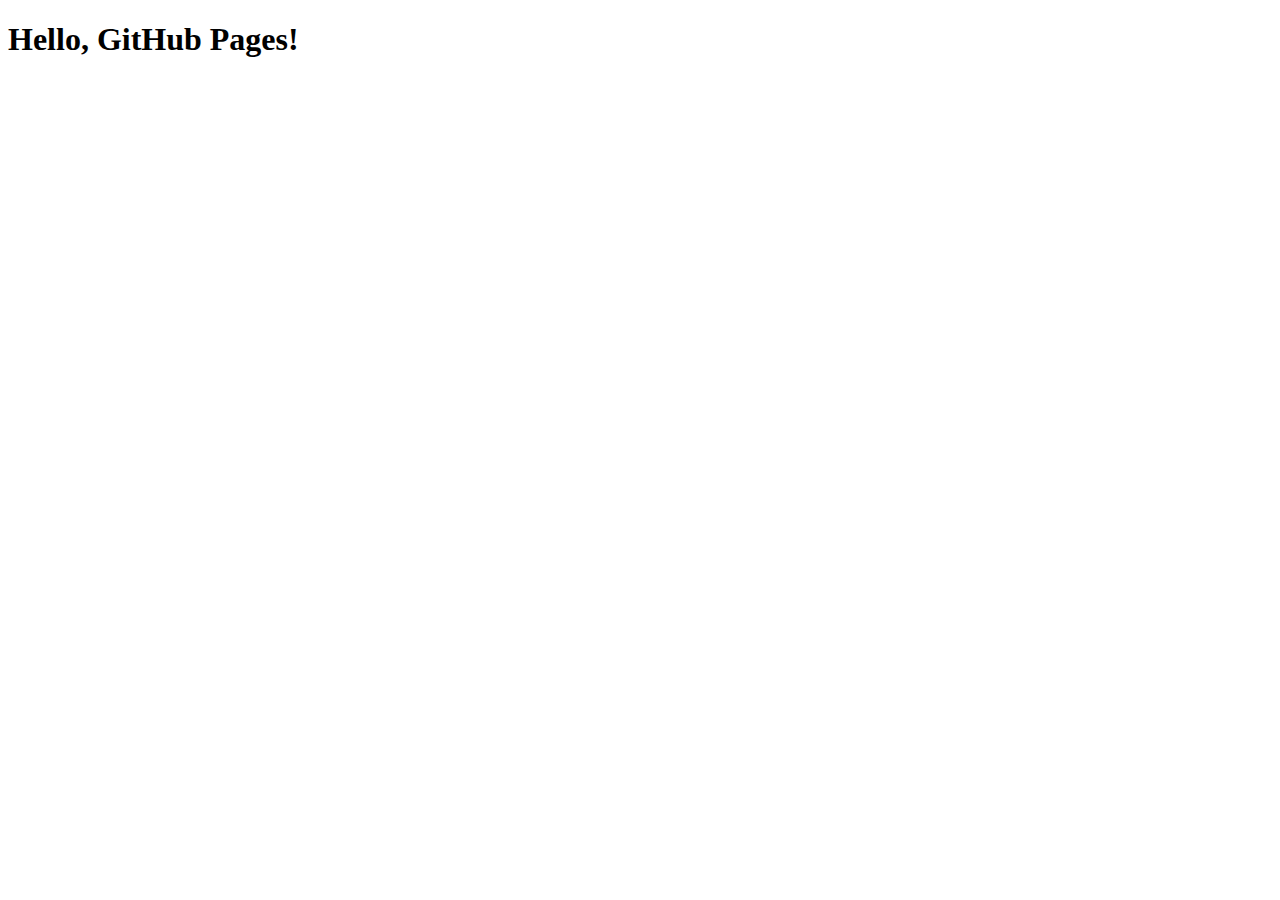
<file: index.html>
<!DOCTYPE html>
<html>
<head>
  <title>Yu-Heng (Ryan) Lei's Website</title>
  <meta charset="UTF-8">
</head>
<!-- Redirect in 1.5 seconds -->
<body onload="window.setTimeout(function(){ window.location = 'https://www.linkedin.com/in/ryanleitaiwan/'; }, 1500);">
<h1>Hello, GitHub Pages!</h1>
</body>
</html>
</file>
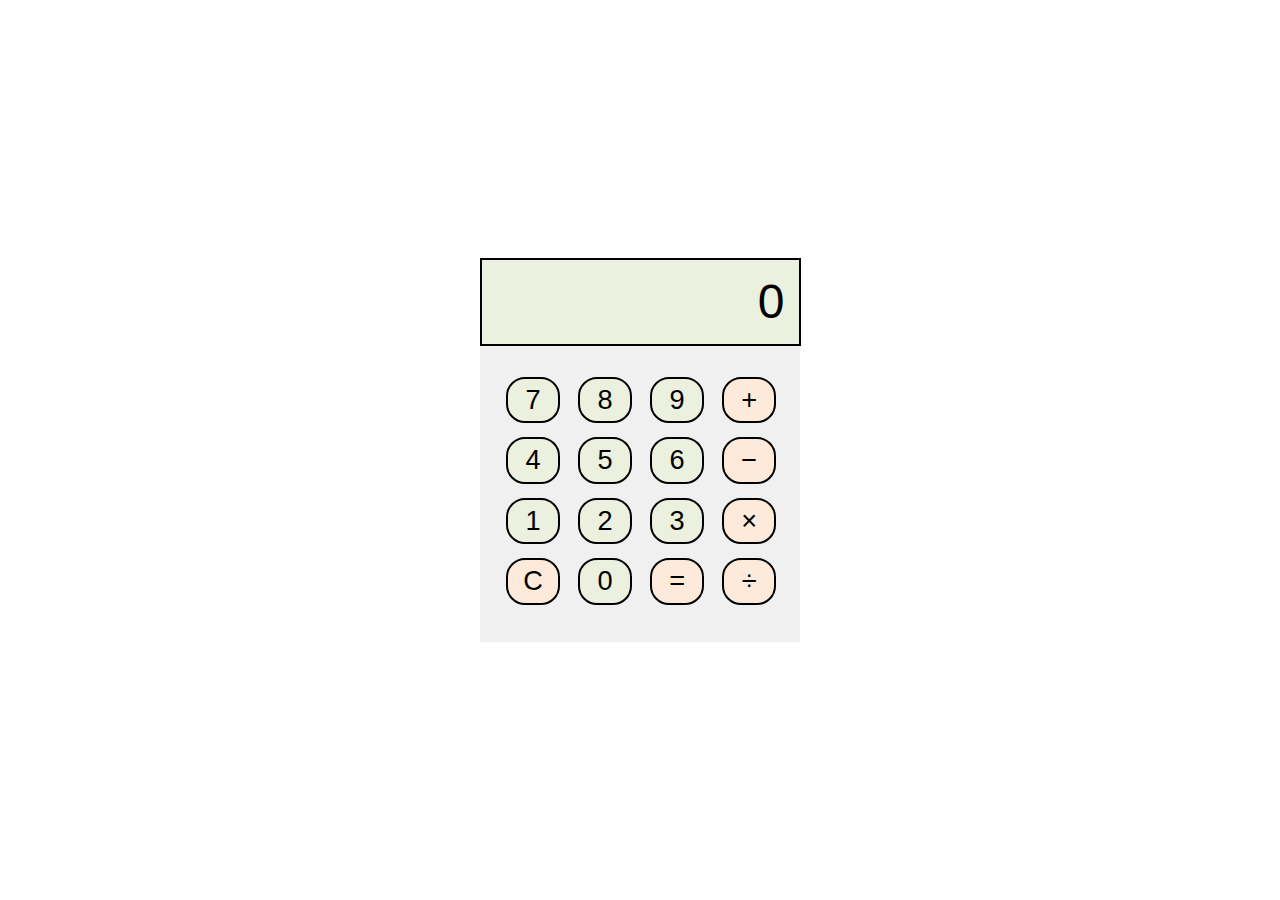
<file: calculator.html>
<!DOCTYPE html>
<html>
<head>
  <title>15-637 hw2: JavaScript Calculator</title>
  <meta charset="UTF-8">
  <link rel="stylesheet" href="css/calculator.css">
  <script src="js/calculator.js"></script>
</head>
<body onload="reset()" onkeypress="keyPress(event)" onkeydown="keyDown(event)">
<div class="calculator">
  <input type="text" id="result" class="textfield" value="0" readonly>
  <div id="row_1" class="row">
    <button type="button" id="btn_7" class="button digit" onclick="clickDigit(7)">7</button>
    <button type="button" id="btn_8" class="button digit" onclick="clickDigit(8)">8</button>
    <button type="button" id="btn_9" class="button digit" onclick="clickDigit(9)">9</button>
    <button type="button" id="btn_plus" class="button operator" onclick="clickOperator('+')">&plus;</button>
  </div>
  <div id="row_2" class="row">
    <button type="button" id="btn_4" class="button digit" onclick="clickDigit(4)">4</button>
    <button type="button" id="btn_5" class="button digit" onclick="clickDigit(5)">5</button>
    <button type="button" id="btn_6" class="button digit" onclick="clickDigit(6)">6</button>
    <button type="button" id="btn_minus" class="button operator" onclick="clickOperator('-')">&minus;</button>
  </div>
  <div id="row_3" class="row">
    <button type="button" id="btn_1" class="button digit" onclick="clickDigit(1)">1</button>
    <button type="button" id="btn_2" class="button digit" onclick="clickDigit(2)">2</button>
    <button type="button" id="btn_3" class="button digit" onclick="clickDigit(3)">3</button>
    <button type="button" id="btn_mul" class="button operator" onclick="clickOperator('*')">&times;</button>
  </div>
  <div id="row_4" class="row">
    <!-- Use an invisible button for easier horizontal alignment -->
    <button type="button" id="btn_clear" class="button operator" onclick="reset()">C</button>
    <button type="button" id="btn_0" class="button digit" onclick="clickDigit(0)">0</button>
    <button type="button" id="btn_equal" class="button operator" onclick="clickOperator('=')">&equals;</button>
    <button type="button" id="btn_div" class="button operator" onclick="clickOperator('/')">&divide;</button>
  </div>
</div>
</body>
</html>
</file>
<file: css/calculator.css>
/* Elements */

/* Class */
.textfield {
    width: 6em;
    border: 0.05em solid black;
    text-align: right;
    font-size: 3em;
    padding: 0.3em;
    /* I use macOS's Digital Color Picker to measure the RGB */
    background-color: rgb(236, 240, 223);
    margin-bottom: 0.5em;
}

.invisible {
    visibility: hidden;
}

.button {
    width: 2em;
    border: 0.08em solid black;
    font-size: 1.7em;
    padding: 0.2em;
    border-radius: 0.7em;
    margin: 0.25em;
}

.digit {
    background-color: rgb(236, 240, 223)
}

.operator {
    background-color: rgb(253, 234, 218)
}

.button:hover {
    background-color: rgb(255, 255, 0)   
}

.row {
    margin-left: 1.2em;
}

.calculator {
    /* 
     * Center a <div> both horizontally and vertically:
     * http://stackoverflow.com/questions/14123999/center-a-div-horizontally-and-vertically
    */
    width: 20em;
    height: 24em;
    margin: auto;
    position: fixed;
    top: 0;
    bottom: 0;
    left: 0;
    right: 0;
    background-color: #F0F0F0;
}

/* ID */
</file>
